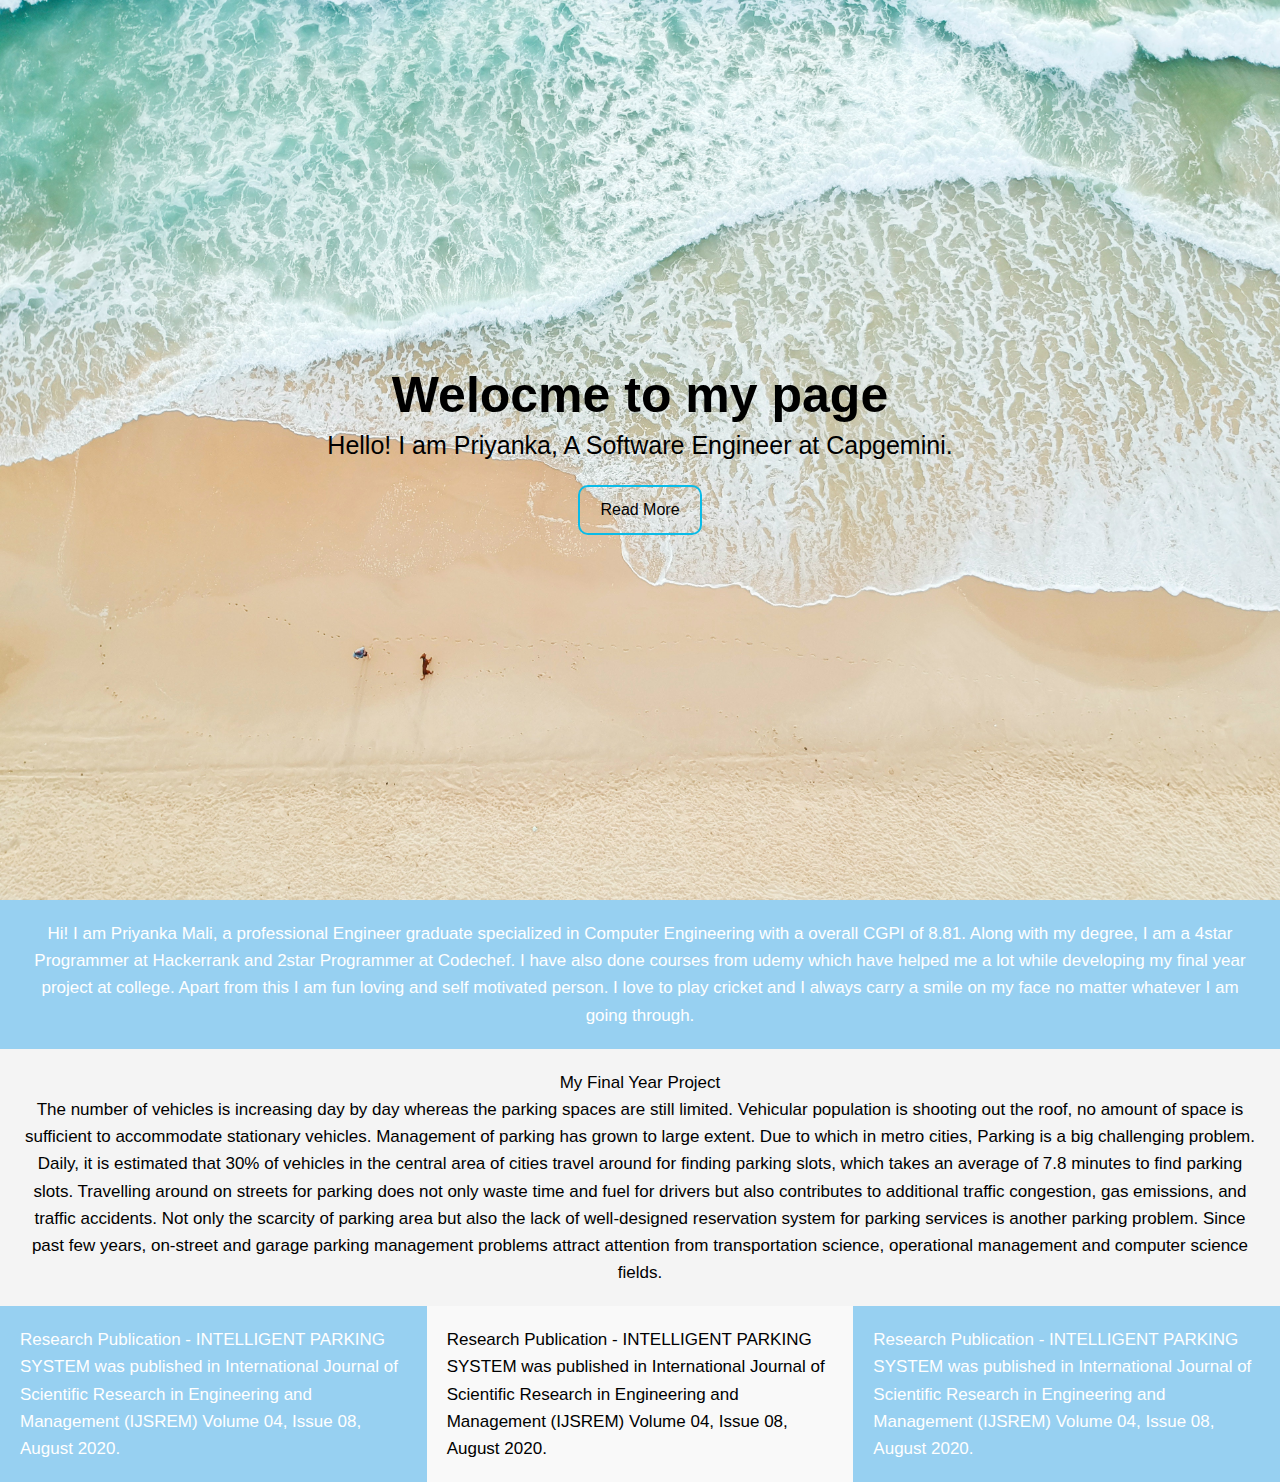
<file: Landing-Page/index.html>
<!DOCTYPE html>
<html lang="en">
	<head>
		<link rel="stylesheet" href="style.css" />
		<title>CSS Examples</title>
	</head>
	<body>
		<header id="homepage">
			<h1>Welocme to my page</h1>
			<p id="self">
				Hello! I am Priyanka, A Software Engineer at Capgemini.
			</p>
			<a href="#" class="readmore">Read More</a>
		</header>
		<section class="section-a">
			<p>
				Hi! I am Priyanka Mali, a professional Engineer graduate
				specialized in Computer Engineering with a overall CGPI of 8.81.
				Along with my degree, I am a 4star Programmer at Hackerrank and
				2star Programmer at Codechef. I have also done courses from
				udemy which have helped me a lot while developing my final year
				project at college. Apart from this I am fun loving and self
				motivated person. I love to play cricket and I always carry a
				smile on my face no matter whatever I am going through.
			</p>
		</section>
		<section class="section-b">
			<p>My Final Year Project</p>
			<p>
				The number of vehicles is increasing day by day whereas the
				parking spaces are still limited. Vehicular population is
				shooting out the roof, no amount of space is sufficient to
				accommodate stationary vehicles. Management of parking has grown
				to large extent. Due to which in metro cities, Parking is a big
				challenging problem. Daily, it is estimated that 30% of vehicles
				in the central area of cities travel around for finding parking
				slots, which takes an average of 7.8 minutes to find parking
				slots. Travelling around on streets for parking does not only
				waste time and fuel for drivers but also contributes to
				additional traffic congestion, gas emissions, and traffic
				accidents. Not only the scarcity of parking area but also the
				lack of well-designed reservation system for parking services is
				another parking problem. Since past few years, on-street and
				garage parking management problems attract attention from
				transportation science, operational management and computer
				science fields.
			</p>
		</section>
		<section class="section-c">
			<div class="box-1">
				Research Publication - INTELLIGENT PARKING SYSTEM was published
				in International Journal of Scientific Research in Engineering
				and Management (IJSREM) Volume 04, Issue 08, August 2020.
			</div>
			<div class="box-2">
				Research Publication - INTELLIGENT PARKING SYSTEM was published
				in International Journal of Scientific Research in Engineering
				and Management (IJSREM) Volume 04, Issue 08, August 2020.
			</div>
			<div class="box-3">
				Research Publication - INTELLIGENT PARKING SYSTEM was published
				in International Journal of Scientific Research in Engineering
				and Management (IJSREM) Volume 04, Issue 08, August 2020.
			</div>
		</section>
	</body>
</html>
</file>
<file: Landing-Page/style.css>
* {
	margin: 0;
	padding: 0;
}
body {
	margin: 0%;
	font-family: Arial, Helvetica, sans-serif;
	font-size: 17px;
	line-height: 1.6;
}

#homepage {
	text-align: center;
	background-image: url("images/beach.jpg");
	background-repeat: no-repeat;
	background-attachment: fixed;
	background-size: cover;
	background-position: center;
	height: 100vh;
	display: flex;
	flex-direction: column;
	justify-content: center;
	align-items: center;
	padding: 0 20px;
}

#homepage h1 {
	font-size: 50px;
	line-height: 1.2;
}

#homepage p {
	font-size: 25px;
}

#homepage .readmore {
	font-size: 16px;
	text-decoration: none;
	color: black;

	border: 2px solid rgb(10, 187, 231);
	padding: 10px 20px;
	border-radius: 10px;
	margin-top: 20px;
}

#homepage .readmore:hover {
	background-color: #97d0f1;
}

.section-a {
	padding: 20px;
	background: #97d0f1;
	color: #fff;
	text-align: center;
}
.section-b {
	padding: 20px;
	background: #f4f4f4;
	text-align: center;
}

.section-c {
	display: flex;
}

.section-c div {
	padding: 20px;
}

.section-c .box-1,
.section-c .box-3 {
	background: #97d0f1;
	color: #fff;
}

.section-c .box-2 {
	background: #f9f9f9;
}
</file>
